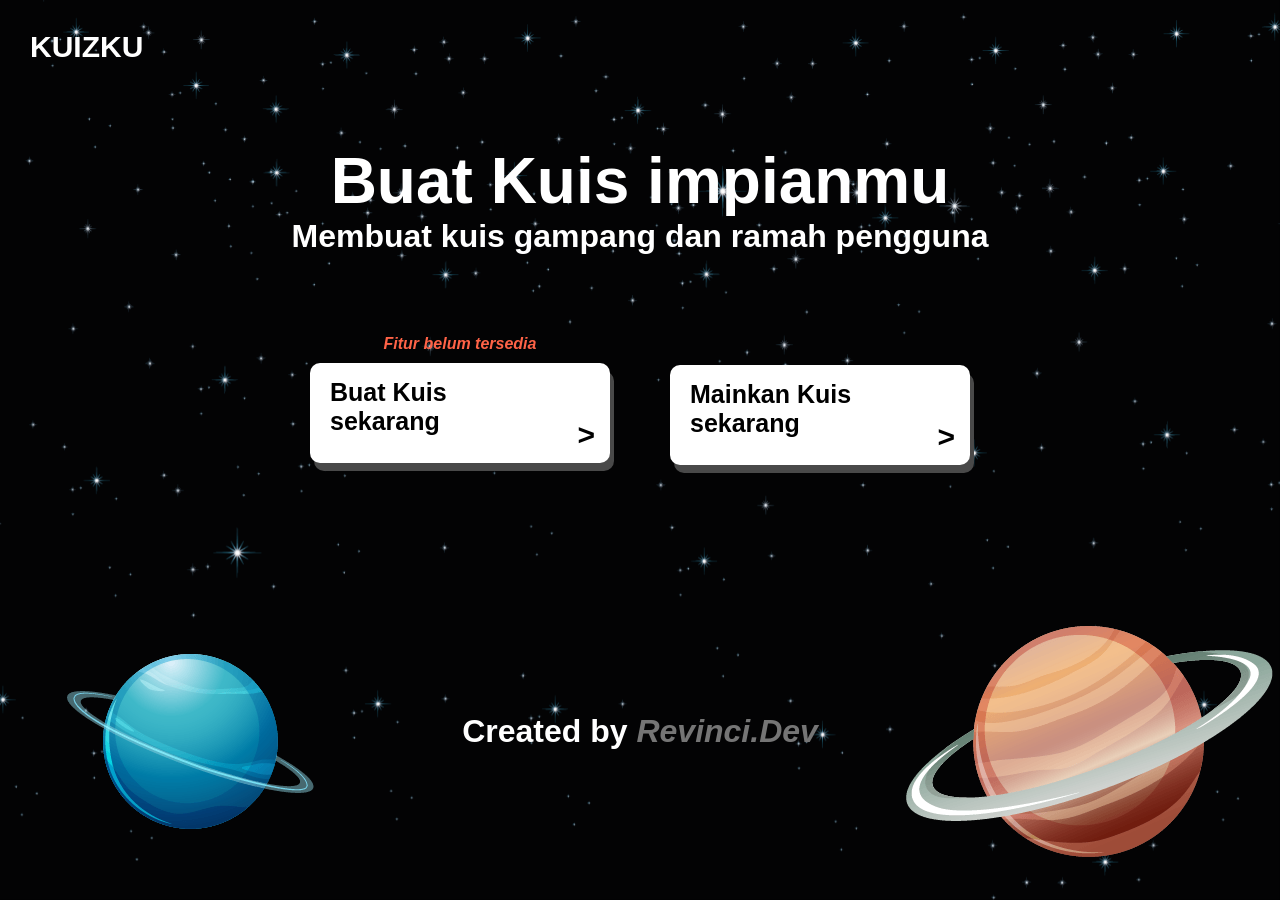
<file: index.html>
<!DOCTYPE html>
<html lang="en">
<head>
    <meta charset="UTF-8">
    <meta name="viewport" content="width=device-width, initial-scale=1.0">
    <title>Official KUIZKU</title>
    <link rel="stylesheet" href="../css/style.css">
</head>
<body>
    <!-- background body -->
    <img  class="bg-body" src="../asset/bg-body.png" alt="">

    <!-- navbar -->
    <nav class="nav-index">
        <a class="nav-isi" href="#">KUIZKU</a>
    </nav>

    <!-- header -->
    <div class="header">
        <h1>Buat Kuis impianmu</h1>
        <p style="color: var(--secondary-color); font-weight: bold;">
            Membuat kuis gampang dan ramah pengguna
        </p>

        <div class="btn-group">
            <!-- button 1 -->
            <div style="position: relative; bottom: 20px;">
                <p style="color: tomato; font-weight: bold; font-style: italic; font-size: medium;">
                    Fitur belum tersedia
                </p>
                <button class="btn" id="btn" disabled>
                    <span class="btn-text">Buat Kuis<br>sekarang</span>
                    <span class="btn-arrow">&gt;</span>
                </button>
            </div>

            <!-- button 2 -->
            <a class="a-index" href="main-kuis.html">
                <button class="btn">
                    <span class="btn-text">Mainkan Kuis<br>sekarang</span>
                    <span class="btn-arrow">&gt;</span>
                </button>
            </a>
        </div>

        <div class="planet-group">
            <img class="planet" src="../asset/planet-biru.png" alt="">
            <img class="planet" src="../asset/planet-oren.png" alt="">
        </div>

        <p style="font-weight: bold; position: relative; top: 120px; z-index: 5;">
            Created by 
            <span>
                <a class="ig-atmin" href="https://www.instagram.com/mamiril.ma?igsh=MWljN2lvd2lzOGU3eg==">
                    Revinci.Dev
                </a>
            </span>
        </p>
    </div>
</body>
</html>
</file>
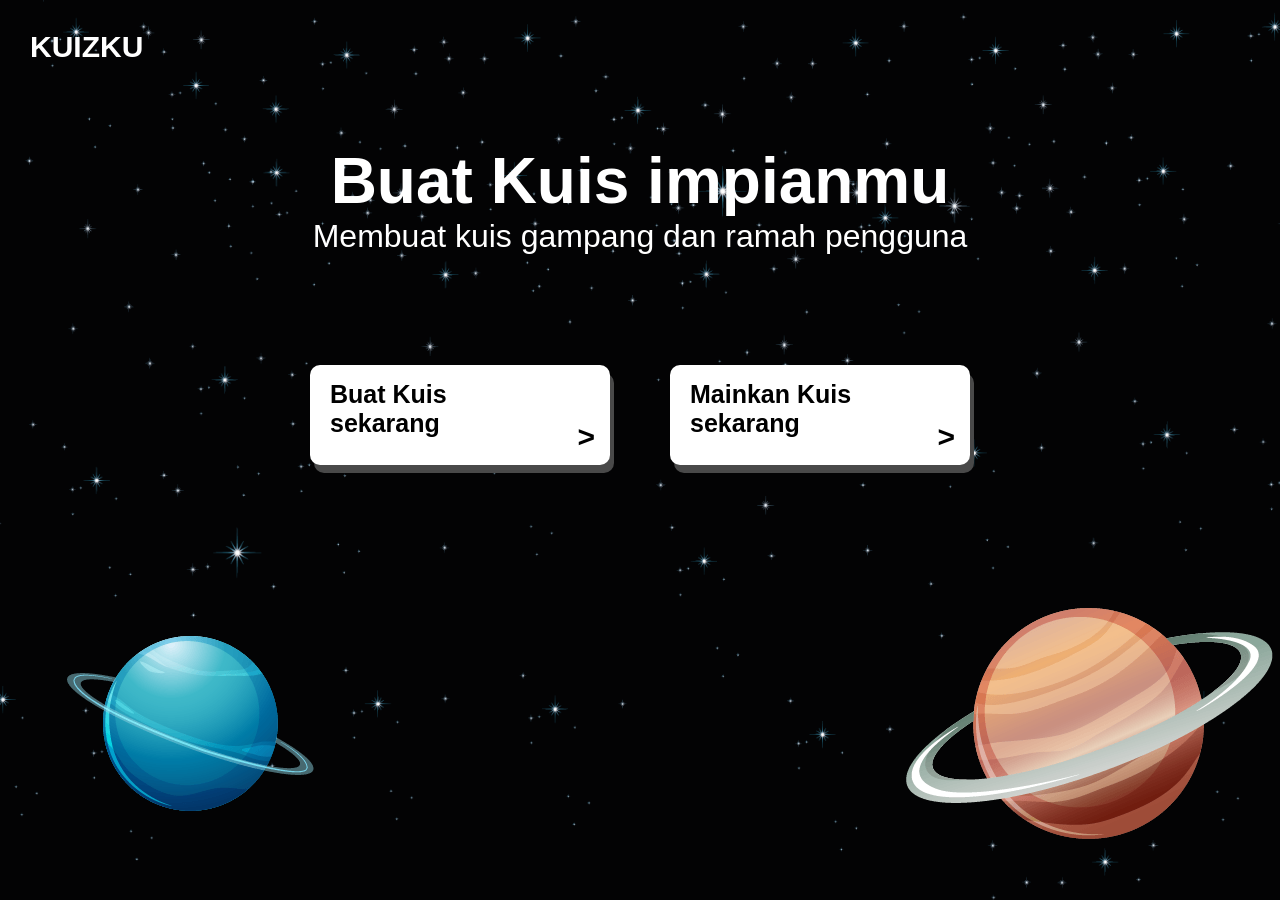
<file: pages/index.html>
<!DOCTYPE html>
<html lang="en">
<head>
    <meta charset="UTF-8">
    <meta name="viewport" content="width=device-width, initial-scale=1.0">
    <title>Official KUIZKU</title>
    <link rel="stylesheet" href="../css/style.css">
</head>
<body>
    <img  class="bg-body" src="../asset/bg-body.png" alt="">
    <nav class="nav-index">
        <a class="nav-isi" href="#">KUIZKU</a>
    </nav>

    <div class="header">
        <h1>Buat Kuis impianmu</h1>
        <p>Membuat kuis gampang dan ramah pengguna</p>

        <div class="btn-group">
            <!-- button 1 -->
            <button class="btn">
                <span class="btn-text">Buat Kuis<br>sekarang</span>
                <span class="btn-arrow">&gt;</span>
            </button>

            <!-- button 2 -->
            <a class="a-index" href="main-kuis.html">
                <button class="btn">
                    <span class="btn-text">Mainkan Kuis<br>sekarang</span>
                    <span class="btn-arrow">&gt;</span>
                </button>
            </a>
        </div>

        <div class="planet-group">
            <img class="planet" src="../asset/planet-biru.png" alt="">
            <img class="planet" src="../asset/planet-oren.png" alt="">
        </div>
    </div>
</body>
</html>
</file>
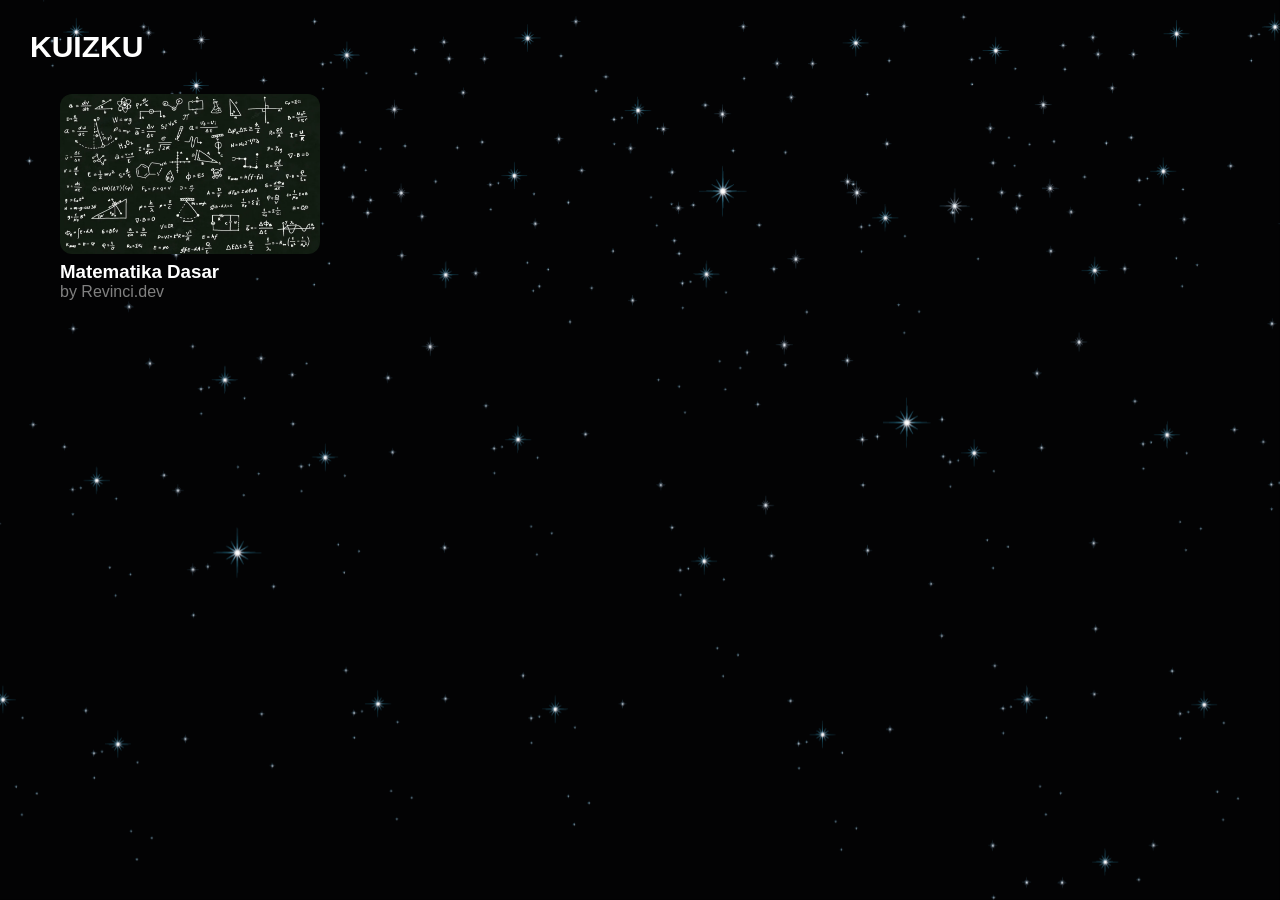
<file: main-kuis.html>
<!DOCTYPE html>
<html lang="en">
<head>
    <meta charset="UTF-8">
    <meta name="viewport" content="width=device-width, initial-scale=1.0">
    <title>Mainkan Kuis</title>
    <link rel="stylesheet" href="../css/style.css">
    <link rel="stylesheet" href="https://fonts.googleapis.com/css2?family=Material+Symbols+Outlined" />
</head>
<body>
    <img  class="bg-body" src="../asset/bg-body.png" alt="">

    <!-- nav -->
    <nav class="nav-index">
        <a class="nav-isi" href="index.html">KUIZKU</a>
    </nav>

    <!-- kuis container -->
    <div class="kuis-container">
        <div class="card-kuis-1">
            <div class="kuis-1-img">
                <img src="../asset/matematika.webp" alt="">
            </div>
            <h3 class="kuis-1-judul">Matematika Dasar</h3>
        </div>
        <p class="kuis-1-admin">by Revinci.dev</p>
    </div>

    <!-- popup matematika -->
    <div class="popup-matematika">
        <div class="popup-box">
            <a href="main-kuis.html">
                <span class="material-symbols-outlined icon-back">arrow_back</span>
            </a>
            <h1 class="judul-matematika">Matematika Dasar</h1>
            <div class="info-kuis-matematika">
                <p class="admin-name-info">by Revinci.dev</p>
                <span class="material-symbols-outlined icon-book">book</span>
                <p>10 Soal</p>
            </div>
            <button class="btnMulaiKuis">Mulai Kuis</button>
        </div>
    </div>

    <!-- popup matematika soal -->
    <div class="popup-matematika-soal">
        <div class="popup-box-soal">
            <h1 class="soal">1. 12 + 8 = ...</h1>
            <div class="options-soal">
                <button class="option-soal-btn" data-jawaban="A">
                    A. 20
                    <span class="material-symbols-outlined check-icon">
                        check
                    </span>
                </button>
                <button class="option-soal-btn">B. 21
                    <span class="material-symbols-outlined check-icon">
                        close
                    </span>
                </button>
                <button class="option-soal-btn">C. 22
                    <span class="material-symbols-outlined check-icon">
                        close
                    </span>
                </button>
                <button class="option-soal-btn">D. 23
                    <span class="material-symbols-outlined check-icon">
                        close
                    </span>
                </button>

                <p class="tunggu">Tunggu untuk ke soal berikutnya...</p>
            </div>
        </div>
    </div>

    <!-- popup matematika soal 2 -->
    <div class="popup-matematika-soal-2">
        <div class="popup-box-soal">
            <h1 class="soal">2. 20 - 9 = ...</h1>
            <div class="options-soal">
                <button class="option-soal-btn">
                    A. 9
                    <span class="material-symbols-outlined check-icon">
                        close
                    </span>
                </button>
                <button class="option-soal-btn">
                    B. 10
                    <span class="material-symbols-outlined check-icon">
                        close
                    </span>
                </button>
                <button class="option-soal-btn" data-jawaban="C">
                    C. 11
                    <span class="material-symbols-outlined check-icon">
                        check
                    </span>
                </button>
                <button class="option-soal-btn">
                    D. 12
                    <span class="material-symbols-outlined check-icon">
                        close
                    </span>
                </button>

                <p class="tunggu">Tunggu untuk ke soal selanjutnya...</p>
            </div>
        </div>
    </div>

    <!-- popup matematika soal 3 -->
    <div class="popup-matematika-soal-3">
        <div class="popup-box-soal">
            <h1 class="soal">3. 6 x 7 = ...</h1>
            <div class="options-soal">
                <button class="option-soal-btn">A. 36
                    <span class="material-symbols-outlined check-icon">
                        close
                    </span>
                </button>
                <button class="option-soal-btn">B. 40
                    <span class="material-symbols-outlined check-icon">
                        close
                    </span>
                </button>
                <button class="option-soal-btn" data-jawaban="C">C. 42
                    <span class="material-symbols-outlined check-icon">
                        check
                    </span>
                </button>
                <button class="option-soal-btn">D. 48
                    <span class="material-symbols-outlined check-icon">
                        close
                    </span>
                </button>

                <p class="tunggu">Tunggu untuk ke soal selanjutnya...</p>
            </div>
        </div>
    </div>

    <!-- popup matematika soal 4 -->
    <div class="popup-matematika-soal-4">
        <div class="popup-box-soal">
            <h1 class="soal">4. 5^2 = ...</h1>
            <div class="options-soal">
                <button class="option-soal-btn" data-jawaban="A">A. 25
                    <span class="material-symbols-outlined check-icon">
                        check
                    </span>
                </button>
                <button class="option-soal-btn">B. 30
                    <span class="material-symbols-outlined check-icon">
                        close
                    </span>
                </button>
                <button class="option-soal-btn">C. 35
                    <span class="material-symbols-outlined check-icon">
                        close
                    </span>
                </button>
                <button class="option-soal-btn">D. 40
                    <span class="material-symbols-outlined check-icon">
                        close
                    </span>
                </button>

                <p class="tunggu">Tunggu untuk ke soal selanjutnya...</p>
            </div>
        </div>
    </div>

    <!-- popup matematika soal 5 -->
    <div class="popup-matematika-soal-5">
        <div class="popup-box-soal">
            <h1 class="soal">5. 5 x 3 + 10 = ...</h1>
            <div class="options-soal">
                <button class="option-soal-btn">A. 20
                    <span class="material-symbols-outlined check-icon">
                        close
                    </span>
                </button>
                <button class="option-soal-btn" data-jawaban="B">B. 25
                    <span class="material-symbols-outlined check-icon">
                        check
                    </span>
                </button>
                <button class="option-soal-btn">C. 30
                    <span class="material-symbols-outlined check-icon">
                        close
                    </span>
                </button>
                <button class="option-soal-btn">D. 35
                    <span class="material-symbols-outlined check-icon">
                        close
                    </span>
                </button>

                <p class="tunggu">Tunggu untuk ke soal selanjutnya...</p>
            </div>
        </div>
    </div>

    <!-- popup matematika soal 6 -->
    <div class="popup-matematika-soal-6">
        <div class="popup-box-soal">
            <h1 class="soal">6. 20 / 5 = ...</h1>
            <div class="options-soal">
                <button class="option-soal-btn">A. 1
                    <span class="material-symbols-outlined check-icon">
                        close
                    </span>
                </button>
                <button class="option-soal-btn">B. 2
                    <span class="material-symbols-outlined check-icon">
                        close
                    </span>
                </button>
                <button class="option-soal-btn">C. 3
                    <span class="material-symbols-outlined check-icon">
                        close
                    </span>
                </button>
                <button class="option-soal-btn" data-jawaban="D">D. 4
                    <span class="material-symbols-outlined check-icon">
                        check
                    </span>
                </button>

                <p class="tunggu">Tunggu untuk ke soal selanjutnya...</p>
            </div>
        </div>
    </div>

    <!-- popup matematika soal 7 -->
    <div class="popup-matematika-soal-7">
        <div class="popup-box-soal">
            <h1 class="soal">7. (10 + 10) - (10 + 10) = ...</h1>
            <div class="options-soal">
                <button class="option-soal-btn" data-jawaban="A">A. 0
                    <span class="material-symbols-outlined check-icon">
                        check
                    </span>
                </button>
                <button class="option-soal-btn">B. 1
                    <span class="material-symbols-outlined check-icon">
                        close
                    </span>
                </button>
                <button class="option-soal-btn">C. 2
                    <span class="material-symbols-outlined check-icon">
                        close
                    </span>
                </button>
                <button class="option-soal-btn">D. 3
                    <span class="material-symbols-outlined check-icon">
                        close
                    </span>
                </button>

                <p class="tunggu">Tunggu untuk ke soal selanjutnya...</p>
            </div>
        </div>
    </div>

    <!-- popup matematika soal 8 -->
    <div class="popup-matematika-soal-8">
        <div class="popup-box-soal">
            <h1 class="soal">8. 2^3 + 5 = ...</h1>
            <div class="options-soal">
                <button class="option-soal-btn">A. 12
                    <span class="material-symbols-outlined check-icon">
                        close
                    </span>
                </button>
                <button class="option-soal-btn" data-jawaban="B">B. 13
                    <span class="material-symbols-outlined check-icon">
                        check
                    </span>
                </button>
                <button class="option-soal-btn">C. 14
                    <span class="material-symbols-outlined check-icon">
                        close
                    </span>
                </button>
                <button class="option-soal-btn">D. 15
                    <span class="material-symbols-outlined check-icon">
                        close
                    </span>
                </button>

                <p class="tunggu">Tunggu untuk ke soal selanjutnya...</p>
            </div>
        </div>
    </div>

    <!-- popup matematika soal 9 -->
    <div class="popup-matematika-soal-9">
        <div class="popup-box-soal">
            <h1 class="soal">9. 2 + 2 x 5 = ...</h1>
            <div class="options-soal">
                <button class="option-soal-btn">A. 10
                    <span class="material-symbols-outlined check-icon">
                        close
                    </span>
                </button>
                <button class="option-soal-btn">B. 11
                    <span class="material-symbols-outlined check-icon">
                        close
                    </span>
                </button>
                <button class="option-soal-btn" data-jawaban="C">C. 12
                    <span class="material-symbols-outlined check-icon">
                        check
                    </span>
                </button>
                <button class="option-soal-btn">D. 13
                    <span class="material-symbols-outlined check-icon">
                        close
                    </span>
                </button>

                <p class="tunggu">Tunggu untuk ke soal selanjutnya...</p>
            </div>
        </div>
    </div>

    <!-- popup matematika soal 10 -->
    <div class="popup-matematika-soal-10">
        <div class="popup-box-soal">
            <h1 class="soal">10. 7 + 5 x 5 + 2 = ...</h1>
            <div class="options-soal">
                <button class="option-soal-btn">A. 31
                    <span class="material-symbols-outlined check-icon">
                        close
                    </span>
                </button>
                <button class="option-soal-btn">B. 32
                    <span class="material-symbols-outlined check-icon">
                        close
                    </span>
                </button>
                <button class="option-soal-btn">C. 33
                    <span class="material-symbols-outlined check-icon">
                        close
                    </span>
                </button>
                <button class="option-soal-btn" data-jawaban="D">D. 34
                    <span class="material-symbols-outlined check-icon">
                        check
                    </span>
                </button>

                <p class="tunggu">Tunggu untuk ke soal selanjutnya...</p>
            </div>
        </div>
    </div>

    <!-- papan skor -->
     <div class="papan-skor">
        <div class="popup-box-soal">
            <a href="main-kuis.html">
                <span class="material-symbols-outlined icon-back">arrow_back</span>
            </a>
            <h1 class="nilai"></h1>
            <h2 class="keterangan"></h2>
        </div>
     </div>

    <script src="../javascript/main.js"></script>
</body>
</html>
</file>
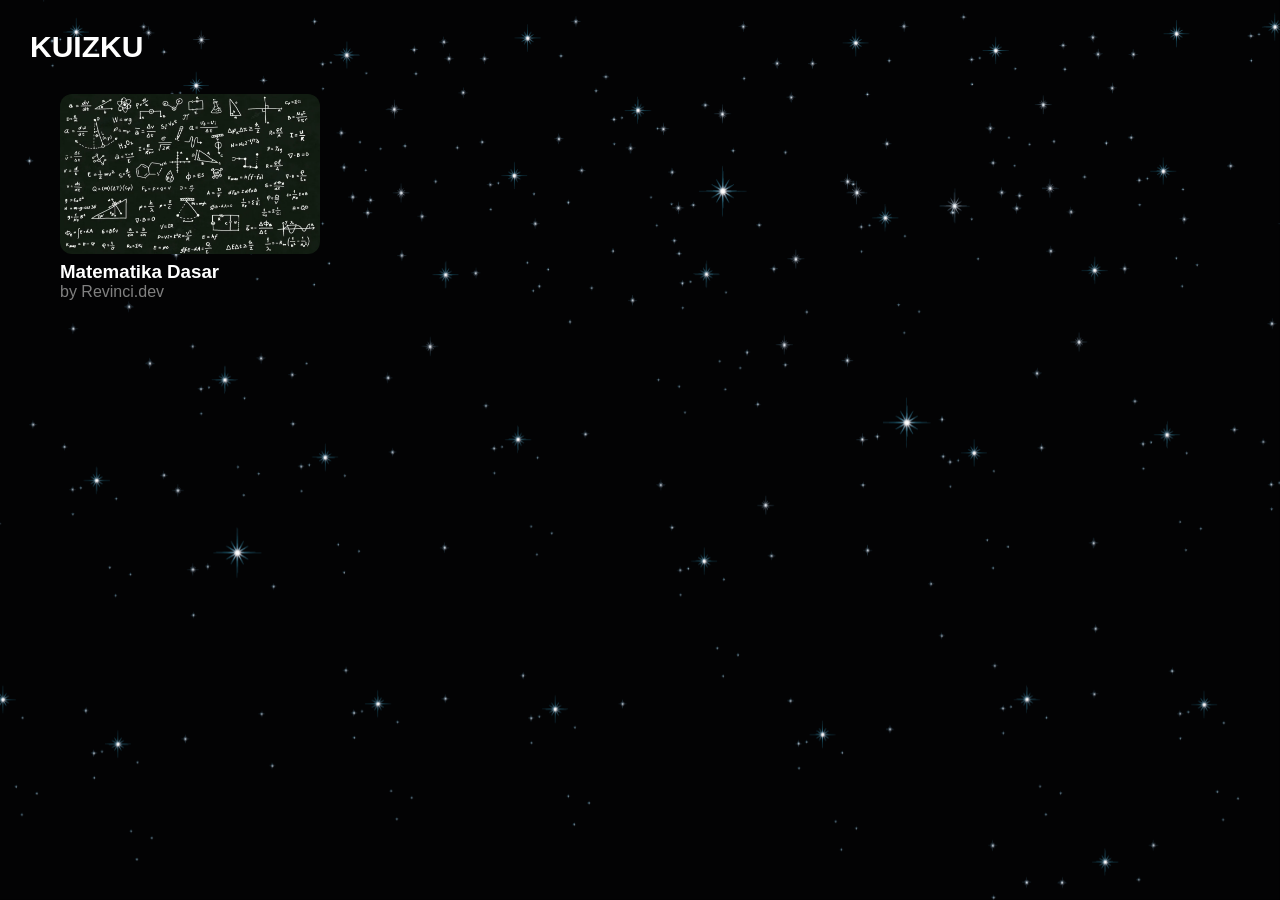
<file: pages/main-kuis.html>
<!DOCTYPE html>
<html lang="en">
<head>
    <meta charset="UTF-8">
    <meta name="viewport" content="width=device-width, initial-scale=1.0">
    <title>Mainkan Kuis</title>
    <link rel="stylesheet" href="../css/style.css">
    <link rel="stylesheet" href="https://fonts.googleapis.com/css2?family=Material+Symbols+Outlined" />
</head>
<body>
    <img  class="bg-body" src="../asset/bg-body.png" alt="">

    <!-- nav -->
    <nav class="nav-index">
        <a class="nav-isi" href="index.html">KUIZKU</a>
    </nav>

    <!-- kuis container -->
    <div class="kuis-container">
        <div class="card-kuis-1">
            <div class="kuis-1-img">
                <img src="../asset/matematika.webp" alt="">
            </div>
            <h3 class="kuis-1-judul">Matematika Dasar</h3>
        </div>
        <p class="kuis-1-admin">by Revinci.dev</p>
    </div>

    <!-- popup matematika -->
    <div class="popup-matematika">
        <div class="popup-box">
            <a href="main-kuis.html">
                <span class="material-symbols-outlined icon-back">arrow_back</span>
            </a>
            <h1 class="judul-matematika">Matematika Dasar</h1>
            <div class="info-kuis-matematika">
                <p class="admin-name-info">by Revinci.dev</p>
                <span class="material-symbols-outlined icon-book">book</span>
                <p>10 Soal</p>
            </div>
            <button class="btnMulaiKuis">Mulai Kuis</button>
        </div>
    </div>

    <!-- popup matematika soal -->
    <div class="popup-matematika-soal">
        <div class="popup-box-soal">
            <h1 class="soal">1. 12 + 8 = ...</h1>
            <div class="options-soal">
                <button class="option-soal-btn" data-jawaban="A">A. 20</button>
                <button class="option-soal-btn">B. 21</button>
                <button class="option-soal-btn">C. 22</button>
                <button class="option-soal-btn">D. 23</button>

                <p class="tunggu">Tunggu untuk ke soal berikutnya...</p>
            </div>
        </div>
    </div>

    <!-- popup matematika soal 2 -->
    <div class="popup-matematika-soal-2">
        <div class="popup-box-soal">
            <h1 class="soal">2. 20 - 9 = ...</h1>
            <div class="options-soal">
                <button class="option-soal-btn">A. 9</button>
                <button class="option-soal-btn">B. 10</button>
                <button class="option-soal-btn" data-jawaban="C">C. 11</button>
                <button class="option-soal-btn">D. 12</button>

                <p class="tunggu">Tunggu untuk ke soal selanjutnya...</p>
            </div>
        </div>
    </div>

    <!-- popup matematika soal 3 -->
    <div class="popup-matematika-soal-3">
        <div class="popup-box-soal">
            <h1 class="soal">3. 6 x 7 = ...</h1>
            <div class="options-soal">
                <button class="option-soal-btn">A. 36</button>
                <button class="option-soal-btn">B. 40</button>
                <button class="option-soal-btn" data-jawaban="C">C. 42</button>
                <button class="option-soal-btn">D. 48</button>

                <p class="tunggu">Tunggu untuk ke soal selanjutnya...</p>
            </div>
        </div>
    </div>

    <!-- popup matematika soal 4 -->
    <div class="popup-matematika-soal-4">
        <div class="popup-box-soal">
            <h1 class="soal">4. 5^2 = ...</h1>
            <div class="options-soal">
                <button class="option-soal-btn" data-jawaban="A">A. 25</button>
                <button class="option-soal-btn">B. 30</button>
                <button class="option-soal-btn">C. 35</button>
                <button class="option-soal-btn">D. 40</button>

                <p class="tunggu">Tunggu untuk ke soal selanjutnya...</p>
            </div>
        </div>
    </div>

    <!-- popup matematika soal 5 -->
    <div class="popup-matematika-soal-5">
        <div class="popup-box-soal">
            <h1 class="soal">5. 5 x 3 + 10 = ...</h1>
            <div class="options-soal">
                <button class="option-soal-btn">A. 20</button>
                <button class="option-soal-btn" data-jawaban="B">B. 25</button>
                <button class="option-soal-btn">C. 30</button>
                <button class="option-soal-btn">D. 35</button>

                <p class="tunggu">Tunggu untuk ke soal selanjutnya...</p>
            </div>
        </div>
    </div>

    <!-- popup matematika soal 6 -->
    <div class="popup-matematika-soal-6">
        <div class="popup-box-soal">
            <h1 class="soal">6. 20 / 5 = ...</h1>
            <div class="options-soal">
                <button class="option-soal-btn">A. 1</button>
                <button class="option-soal-btn">B. 2</button>
                <button class="option-soal-btn">C. 3</button>
                <button class="option-soal-btn" data-jawaban="D">D. 4</button>

                <p class="tunggu">Tunggu untuk ke soal selanjutnya...</p>
            </div>
        </div>
    </div>

    <!-- popup matematika soal 7 -->
    <div class="popup-matematika-soal-7">
        <div class="popup-box-soal">
            <h1 class="soal">7. (10 + 10) - (10 + 10) = ...</h1>
            <div class="options-soal">
                <button class="option-soal-btn" data-jawaban="A">A. 0</button>
                <button class="option-soal-btn">B. 1</button>
                <button class="option-soal-btn">C. 2</button>
                <button class="option-soal-btn">D. 3</button>

                <p class="tunggu">Tunggu untuk ke soal selanjutnya...</p>
            </div>
        </div>
    </div>

    <!-- popup matematika soal 8 -->
    <div class="popup-matematika-soal-8">
        <div class="popup-box-soal">
            <h1 class="soal">8. 2^3 + 5 = ...</h1>
            <div class="options-soal">
                <button class="option-soal-btn">A. 12</button>
                <button class="option-soal-btn" data-jawaban="B">B. 13</button>
                <button class="option-soal-btn">C. 14</button>
                <button class="option-soal-btn">D. 15</button>

                <p class="tunggu">Tunggu untuk ke soal selanjutnya...</p>
            </div>
        </div>
    </div>

    <!-- popup matematika soal 9 -->
    <div class="popup-matematika-soal-9">
        <div class="popup-box-soal">
            <h1 class="soal">9. 2 + 2 x 5 = ...</h1>
            <div class="options-soal">
                <button class="option-soal-btn">A. 10</button>
                <button class="option-soal-btn">B. 11</button>
                <button class="option-soal-btn" data-jawaban="C">C. 12</button>
                <button class="option-soal-btn">D. 13</button>

                <p class="tunggu">Tunggu untuk ke soal selanjutnya...</p>
            </div>
        </div>
    </div>

    <!-- popup matematika soal 10 -->
    <div class="popup-matematika-soal-10">
        <div class="popup-box-soal">
            <h1 class="soal">10. 7 + 5 x 5 + 2 = ...</h1>
            <div class="options-soal">
                <button class="option-soal-btn">A. 31</button>
                <button class="option-soal-btn">B. 32</button>
                <button class="option-soal-btn">C. 33</button>
                <button class="option-soal-btn" data-jawaban="D">D. 34</button>

                <p class="tunggu">Tunggu untuk ke soal selanjutnya...</p>
            </div>
        </div>
    </div>

    <!-- papan skor -->
     <div class="papan-skor">
        <div class="popup-box-soal">
            <a href="main-kuis.html">
                <span class="material-symbols-outlined icon-back">arrow_back</span>
            </a>
            <h1 class="nilai"></h1>
            <h2 class="keterangan"></h2>
        </div>
     </div>

    <script src="../javascript/main.js"></script>
</body>
</html>
</file>
<file: css/style.css>
* {
            margin: 0;
            padding: 0;
            box-sizing: border-box;
            font-family: 'Segoe UI', Tahoma, Geneva, Verdana, sans-serif;
        }

        :root {
            --primary-color: black;
            --secondary-color: #ffffff;
            --third-color: #757575;
        }

        body {
            background-color: var(--primary-color);
            color: var(--secondary-color);
        }

        /* main style */
        .bg-body {
            position: fixed;
            top: 0;
            left: 0;
            width: 100%;
            height: 100%;
            object-fit: cover;
            inset: 0;
            z-index: -1;
        }

        .nav-index {
            position: relative;
            padding: 30px 30px;
            z-index: 1;
        }

        .nav-isi {
            font-size: 30px;
            font-weight: bold;
            color: var(--secondary-color);
            text-decoration: none;
        }

        /* index style */
        .header {
            position: relative;
            text-align: center;
            margin: 50px 0;
            font-size: 2rem;
            z-index: 1;
        }

        .btn-group {
            display: flex;
            position: relative;
            justify-content: center;
            gap: 40px;
            margin-top: 100px;
            margin-bottom: 100px;
            z-index: 1;
        }

        .a-index {
            text-decoration: none;
            color: var(--primary-color);
        }

        .btn {
            display: flex;
            position: relative;
            background-color: var(--secondary-color);
            color: var(--primary-color);
            justify-content: space-between;
            border: none;
            padding: 0;
            width: 300px;
            height: 100px;
            margin: 10px;
            cursor: pointer;
            border-radius: 10px;
            transition: transform 0.2s, box-shadow 0.2s, background-color 0.3s ease;
            box-shadow: 4px 8px 0 #494949;
            z-index: 1;
        }

        .btn:disabled {
            cursor: not-allowed;
        }

        .btn:not(:disabled):active {
            background-color: rgb(194, 194, 194);
            transform: translateY(4px) translateX(8px);
            box-shadow: 1px 2px 0 #494949;
        }

        .btn-text {
            font-size: 25px;
            font-weight: bold;
            margin-top: 15px;
            margin-left: 20px;
            text-align: left;
            text-decoration: none;
        }

        .btn-arrow {
            font-size: 30px;
            font-weight: bold;
            margin-top: 55px;
            margin-right: 15px;
        }

        .planet-group {
            display: flex;
            position: fixed;
            justify-content: space-between;
            width: 100%;
            z-index: 3;
        }

        .ig-atmin {
            color: var(--third-color);
            font-style: italic;
            text-decoration: none;
        }

        .ig-atmin:hover {
            text-decoration: underline;
        }

        /* main kuis style */
        .kuis-container {
            max-width: 1200px;
            margin: 0 auto;
            padding: 0 20px;
        }

        .card-kuis-1 {
            display: inline-block;
        }

        .kuis-1-img img {
            width: 260px;
            height: 160px;
            border-radius: 12px;
            cursor: pointer;
            transition: 0.2s ease-in-out;
        }

        .kuis-1-img img:hover {
            box-shadow: 0 0 0 2px white;
            /* color: grey;
            opacity: 60%; */
        }

        .kuis-1-judul {
            color: white;
            margin-top: 3px;
            cursor: pointer;
        }

        .kuis-1-judul:hover {
            text-decoration: underline;
        }

        .kuis-1-admin {
            color: grey;
            cursor: pointer;
        }

        .kuis-1-admin:hover {
            text-decoration: underline;
        }

        .popup-matematika {
            display: none;
            position: fixed;
            inset: 0;
            justify-content: center;
            align-items: center;
            background: rgba(0,0,0,0.8);
            z-index: 1;
        }

        /* .popup-matematika.effect {
            animation: popup-matematika-effect 0.5s ease-in-out;
        } */

        .popup-matematika.aktif {
            display: flex;
        }

        .popup-box {
            display: flex;
            flex-direction: column;
            background-color: black;
            border: 1px solid white;
            width: 70%;
            max-width: 800px;
            height: auto;
            padding: 30px;
            border-radius: 12px;
        }

        .popup-box a {
            width: fit-content;
        }

        .material-symbols-outlined.icon-back {
            padding: 5px;
            text-decoration: none;
            color: white;
            font-weight: bold;
            font-size: 35px;
            cursor: pointer;
            transition: 0.15s;
        }

        .material-symbols-outlined.check-icon {
            display: none;
        }

        .material-symbols-outlined.check-icon.benar {
            display: flex;
            font-weight: bold;
            color: white
        }

        .material-symbols-outlined.check-icon.salah {
            display: flex;
            font-weight: bold;
            color: white;
        }

        .centang {
            display: none;
        }

        .centang.benar {
            display: inline-flex;
        }

        .material-symbols-outlined:hover {
            background-color: rgb(64, 64, 64);
            border-radius: 4px;
        }

        .divPopup1 {
            gap: 10px;
        }

        .judul-matematika {
            display: inline-block;
            position: relative;
            bottom: 30px;
            padding: 10px;
            text-align: center;
        }

        .info-kuis-matematika {
            display: flex;
            margin-left: 330px;
            gap: 4px;
        }

        .admin-name-info {
            position: relative;
            font-weight: bold;
            right: 110px;
            color: white;
        }

        .info-kuis-matematika .material-symbols-outlined {
            font-size: 25px;
            font-weight: 100;
        }

        .btnMulaiKuis {
            display: flex;
            position: relative;
            font-weight: bold;
            top: 10px;
            background-color: white;
            border-style: none;
            margin: auto;
            margin-bottom: 20px;
            padding: 10px 120px;
            border-radius: 4px;
            box-shadow: 3px 6px 0 #494949;
            transition: transform 0.2s, box-shadow 0.2s, background-color 0.3s ease;
        }

        .btnMulaiKuis:active {
            background-color: rgb(194, 194, 194);
            transform: translateY(3px) translateX(6px);
            box-shadow: 1px 3px 0 #494949;
        }

        .popup-matematika-soal {
            display: none;
            position: fixed;
            inset: 0;
            justify-content: center;
            align-items: center;
            background: rgba(0,0,0,0.8);
            z-index: 1;
        }
        
        .popup-matematika-soal.aktif {
            display: flex;
        }

        .popup-matematika-soal-2 {
            display: none;
            position: fixed;
            inset: 0;
            justify-content: center;
            align-items: center;
            background: rgba(0,0,0,0.8);
            z-index: 1;
        }

        .popup-matematika-soal-2.aktif {
            display: flex;
        }

        .popup-matematika-soal-3 {
            display: none;
            position: fixed;
            inset: 0;
            justify-content: center;
            align-items: center;
            background: rgba(0,0,0,0.8);
            z-index: 1;
        }

        .popup-matematika-soal-3.aktif {
            display: flex;
        }

        .popup-matematika-soal-4 {
            display: none;
            position: fixed;
            inset: 0;
            justify-content: center;
            align-items: center;
            background: rgba(0,0,0,0.8);
            z-index: 1;
        }

        .popup-matematika-soal-4.aktif {
            display: flex;
        }

        .popup-matematika-soal-5 {
            display: none;
            position: fixed;
            inset: 0;
            justify-content: center;
            align-items: center;
            background: rgba(0,0,0,0.8);
            z-index: 1;
        }

        .popup-matematika-soal-5.aktif {
            display: flex;
        }

        .popup-matematika-soal-6 {
            display: none;
            position: fixed;
            inset: 0;
            justify-content: center;
            align-items: center;
            background: rgba(0,0,0,0.8);
            z-index: 1;
        }

        .popup-matematika-soal-6.aktif {
            display: flex;
        }

        .popup-matematika-soal-7 {
            display: none;
            position: fixed;
            inset: 0;
            justify-content: center;
            align-items: center;
            background: rgba(0,0,0,0.8);
            z-index: 1;
        }

        .popup-matematika-soal-7.aktif {
            display: flex;
        }

        .popup-matematika-soal-8 {
            display: none;
            position: fixed;
            inset: 0;
            justify-content: center;
            align-items: center;
            background: rgba(0,0,0,0.8);
            z-index: 1;
        }

        .popup-matematika-soal-8.aktif {
            display: flex;
        }

        .popup-matematika-soal-9 {
            display: none;
            position: fixed;
            inset: 0;
            justify-content: center;
            align-items: center;
            background: rgba(0,0,0,0.8);
            z-index: 1;
        }

        .popup-matematika-soal-9.aktif {
            display: flex;
        }

        .popup-matematika-soal-10 {
            display: none;
            position: fixed;
            inset: 0;
            justify-content: center;
            align-items: center;
            background: rgba(0,0,0,0.8);
            z-index: 1;
        }

        .popup-matematika-soal-10.aktif {
            display: flex;
        }

        .papan-skor {
            display: none;
            position: fixed;
            inset: 0;
            justify-content: center;
            align-items: center;
            background: rgba(0,0,0,0.8);
            z-index: 1;
        }

        .papan-skor.aktif {
            display: flex;
        }

        .popup-box-soal {
            display: flex;
            flex-direction: column;
            background-color: black;
            border: 1px solid white;
            width: 70%;
            max-width: 800px;
            height: auto;
            padding: 30px;
            border-radius: 12px;
        }

        .soal {
            display: flex;
            margin: 30px 80px;
        }

        .nilai {
            display: flex;
            color: white;
            justify-content: center;
            margin: auto;
        }

        .keterangan {
            display: flex;
            justify-content: center;
            color: limegreen;
            font-weight: bold;
        }
        
        .options-soal {
            display: flex;
            flex-direction: column;
            gap: 25px;
            margin: 20px 80px;
        }

        .option-soal-btn {
            display: flex;
            justify-content: space-between;
            color: var(--secondary-color);
            background-color: var(--primary-color);
            font-size: medium;
            font-weight: bold;
            border: 2px solid var(--secondary-color);
            padding: 20px;
            border-radius: 8px;
            cursor: pointer;
            transition: 0.2s ease-in-out;
        }

        .option-soal-btn:hover {
            transform: translateY(-4px);
        }

        .option-soal-btn.benar {
            background-color: rgb(0, 146, 0);
        }

        .option-soal-btn.salah {
            background-color: rgb(192, 29, 0);
        }

        .option-soal-btn.benar-2 {
            background-color: #494949;
        }

        .tunggu {
            display: none;
            margin-top: 10px;
            margin-bottom: 0;
            color: white;
            font-weight: bold;
        }

        .tunggu.aktif {
            display: flex;
        }
</file>
